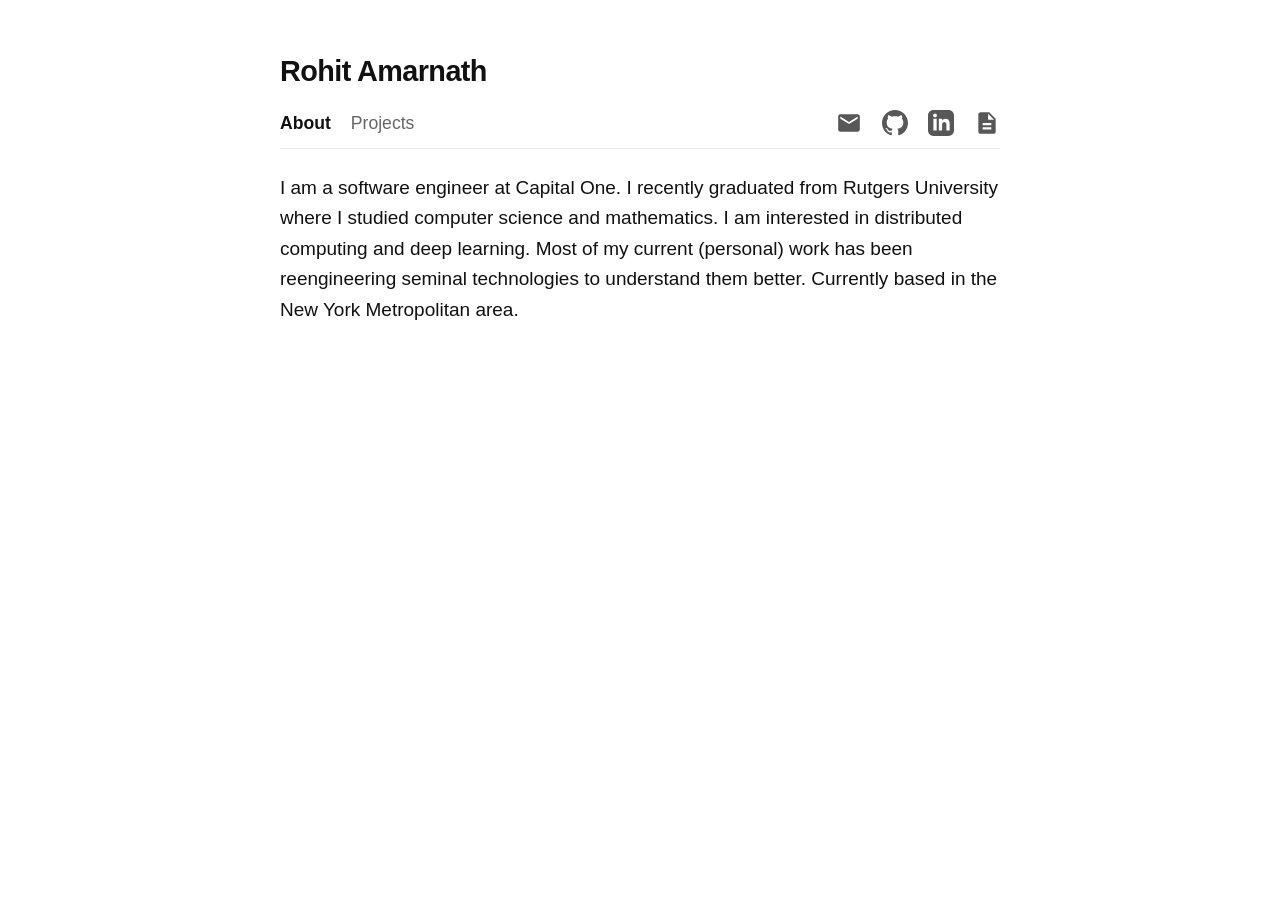
<file: index.html>
<!DOCTYPE html>
<html lang="en">
<head>
    <meta charset="UTF-8">
    <meta name="viewport" content="width=device-width, initial-scale=1.0">
    <title>Rohit Amarnath</title>
    <link rel="stylesheet" href="styles.css">
</head>
<body>

    <header>
        <h1>Rohit Amarnath</h1>
        
        <div class="nav-bar">
            <div class="tabs">
                <button onclick="show('about')" id="btn-about" class="active">About</button>
                <button onclick="show('projects')" id="btn-projects">Projects</button>
            </div>

            <div class="icons">
                <span id="copy-feedback">Email copied</span>

                <button onclick="copyEmail('rohitamar@gmail.com')" aria-label="Copy Email">
                    <svg viewBox="0 0 24 24"><path d="M20 4H4c-1.1 0-1.99.9-1.99 2L2 18c0 1.1.9 2 2 2h16c1.1 0 2-.9 2-2V6c0-1.1-.9-2-2-2zm0 4l-8 5-8-5V6l8 5 8-5v2z"/></svg>
                </button>

                <a href="https://github.com/rohitamar" target="_blank" aria-label="GitHub">
                    <svg viewBox="0 0 24 24"><path d="M12 0c-6.626 0-12 5.373-12 12 0 5.302 3.438 9.8 8.207 11.387.599.111.793-.261.793-.577v-2.234c-3.338.726-4.033-1.416-4.033-1.416-.546-1.387-1.333-1.756-1.333-1.756-1.089-.745.083-.729.083-.729 1.205.084 1.839 1.237 1.839 1.237 1.07 1.834 2.807 1.304 3.492.997.107-.775.418-1.305.762-1.604-2.665-.305-5.467-1.334-5.467-5.931 0-1.311.469-2.381 1.236-3.221-.124-.303-.535-1.524.117-3.176 0 0 1.008-.322 3.301 1.23.957-.266 1.983-.399 3.003-.404 1.02.005 2.047.138 3.006.404 2.291-1.552 3.297-1.23 3.297-1.23.653 1.653.242 2.874.118 3.176.77.84 1.235 1.911 1.235 3.221 0 4.609-2.807 5.624-5.479 5.921.43.372.823 1.102.823 2.222v3.293c0 .319.192.694.801.576 4.765-1.589 8.199-6.086 8.199-11.386 0-6.627-5.373-12-12-12z"/></svg>
                </a>
                
                <a href="https://linkedin.com/in/rohitamar" target="_blank" aria-label="LinkedIn">
                    <svg viewBox="0 0 24 24"><path d="M19 0h-14c-2.761 0-5 2.239-5 5v14c0 2.761 2.239 5 5 5h14c2.762 0 5-2.239 5-5v-14c0-2.761-2.238-5-5-5zm-11 19h-3v-11h3v11zm-1.5-12.268c-.966 0-1.75-.79-1.75-1.764s.784-1.764 1.75-1.764 1.75.79 1.75 1.764-.783 1.764-1.75 1.764zm13.5 12.268h-3v-5.604c0-3.368-4-3.113-4 0v5.604h-3v-11h3v1.765c1.396-2.586 7-2.777 7 2.476v6.759z"/></svg>
                </a>
                
                <a href="/resume.pdf" target="_blank" aria-label="Resume">
                    <svg viewBox="0 0 24 24"><path d="M14 2H6c-1.1 0-1.99.9-1.99 2L4 20c0 1.1.89 2 1.99 2H18c1.1 0 2-.9 2-2V8l-6-6zm2 16H8v-2h8v2zm0-4H8v-2h8v2zm-3-5V3.5L18.5 9H13z"/></svg>
                </a>
            </div>
        </div>
    </header>

    <section id="about" class="active">
        <p>
            I am a software engineer at Capital One. I recently graduated from Rutgers University where I studied computer science and mathematics. I am interested in distributed computing and deep learning. Most of my current (personal) work has been reengineering seminal technologies to understand them better. Currently based in the New York Metropolitan area.
        </p>
    </section>

    <section id="projects">
        <!-- <div class="project-item">
            <div class="project-header">
                <a href="https://github.com/rohitamar/llmcompress" class="project-title">llmcompress</a>
            </div>
            <div class="project-desc">Comparing traditional compression algorithms with an LLM based approach</div>
        </div> -->

        <div class="project-item">
            <div class="project-header">
                <a href="https://github.com/rohitamar/kvstore" class="project-title">kvstore</a>
            </div>
            <div class="project-desc">Distributed cache (key value store). Loosely inspired by <strong>Bitcask</strong></div>
        </div>

        <!-- <div class="project-item">
            <div class="project-header">
                <a href="https://github.com/rohitamar/rlgym" class="project-title">rlgym</a>
            </div>
            <div class="project-desc">Reinforcement learning algorithms on Gymnasium environments</div>
        </div> -->

        <div class="project-item">
            <div class="project-header">
                <a href="https://github.com/rohitamar/simplegrad" class="project-title">simplegrad</a>
            </div>
            <div class="project-desc">Implementation of <strong>torch.autograd</strong></div>
        </div>

        <div class="project-item">
            <div class="project-header">
                <a href="https://github.com/rohitamar/mapreduce" class="project-title">mapreduce</a>
            </div>
            <div class="project-desc">Implementation of the <strong>MapReduce</strong> algorithm with gRPC</div>
        </div>

        <div class="project-item">
            <div class="project-header">
                <a href="https://github.com/rohitamar/hex" class="project-title">Hex</a>
            </div>
            <div class="project-desc"><strong>Monte Carlo Tree Search</strong> and <strong>Minimax</strong> bots for the game of <strong>Hex</strong></div>
        </div>
        
        <div class="project-item">
            <div class="project-header">
                <a href="https://github.com/rohitamar/simplegpt" class="project-title">simplegpt</a>
            </div>
            <div class="project-desc"><strong>N-gram, NPLM, RNN</strong> and <strong>Transformer</strong> based GPTs. Loosely inspired by nanoGPT</div>
        </div>

        <div class="project-item">
            <div class="project-header">
                <a href="https://github.com/rohitamar/ndarray" class="project-title">ndarray</a>
            </div>
            <div class="project-desc">C++ implementation of <strong>numpy.ndarray</strong></div>
        </div>
    </section>

    <script>
        // Tab Switcher
        function show(id) {
            document.querySelectorAll('section').forEach(s => s.classList.remove('active'));
            document.querySelectorAll('.tabs button').forEach(b => b.classList.remove('active'));
            
            document.getElementById(id).classList.add('active');
            document.getElementById('btn-' + id).classList.add('active');
        }

        // Email Copy Logic
        function copyEmail(email) {
            navigator.clipboard.writeText(email).then(() => {
                const feedback = document.getElementById('copy-feedback');
                feedback.classList.add('visible');
                
                // Hide after 2 seconds
                setTimeout(() => {
                    feedback.classList.remove('visible');
                }, 2000);
            });
        }
    </script>

</body>
</html>
</file>
<file: styles.css>
:root {
    --bg-color: #ffffff;
    --text-color: #111111;
    --link-color: #0000ee;
    --meta-color: #666666;
    --font-stack: -apple-system, BlinkMacSystemFont, "Segoe UI", Helvetica, Arial, sans-serif;
    --max-width: 720px; 
}

@media (prefers-color-scheme: dark) {
    :root {
        --bg-color: #111111;
        --text-color: #f0f0f0;
        --link-color: #66b3ff;
        --meta-color: #888888;
    }
}

body {
    background-color: var(--bg-color);
    color: var(--text-color);
    font-family: var(--font-stack);
    font-size: 19px; 
    line-height: 1.6;
    margin: 0;
    padding: 3rem 1.5rem;
    max-width: var(--max-width);
    margin-left: auto;
    margin-right: auto;
}

header {
    margin-bottom: 0; 
    border-bottom: 1px solid #eaeaea;
    padding-bottom: 0.75rem;
}

@media (prefers-color-scheme: dark) {
    header { border-bottom-color: #333; }
}

h1 {
    font-size: 1.8rem;
    font-weight: 700;
    margin: 0 0 1rem 0;
    letter-spacing: -0.02em;
}

/* Nav Container */
.nav-bar {
    display: flex;
    justify-content: space-between;
    align-items: center;
}

/* Tab Buttons */
.tabs {
    display: flex;
    gap: 1.25rem;
    font-size: 1.1rem;
}

.tabs button {
    background: none;
    border: none;
    padding: 0;
    font-family: inherit;
    font-size: inherit;
    cursor: pointer;
    color: var(--meta-color);
    font-weight: 400;
}

.tabs button:hover {
    color: var(--text-color);
    text-decoration: underline;
}

.tabs button.active {
    color: var(--text-color);
    font-weight: 700; 
}

/* Icons Group */
.icons {
    display: flex;
    gap: 1.25rem;
    align-items: center;
    position: relative; /* Needed for tooltip positioning */
}

/* Apply styles to both Links and the Email Button */
.icons a, .icons button {
    color: var(--text-color);
    display: flex;
    opacity: 0.7;
    transition: opacity 0.2s;
    background: none;
    border: none;
    padding: 0;
    cursor: pointer;
}

.icons a:hover, .icons button:hover {
    opacity: 1;
}

.icons svg {
    width: 26px;
    height: 26px;
    fill: currentColor;
}

/* Copy Feedback Tooltip */
#copy-feedback {
    position: absolute;
    right: 100%; /* Push it to the left of the icons */
    margin-right: 1rem;
    font-size: 0.9rem;
    color: var(--meta-color);
    opacity: 0;
    pointer-events: none; /* Allows clicking through it if needed */
    transition: opacity 0.3s ease;
    white-space: nowrap;
}

#copy-feedback.visible {
    opacity: 1;
}

/* SECTIONS */
section { display: none; padding-top: 1.5rem; }
section.active { display: block; }

p { 
    margin-bottom: 1.25rem;
    margin-top: 0; 
}

a.text-link {
    color: var(--text-color);
    text-decoration: underline;
    text-decoration-color: #ccc;
    text-underline-offset: 3px;
}

a.text-link:hover {
    text-decoration-color: var(--text-color);
    background-color: #f0f0f0;
}
@media (prefers-color-scheme: dark) {
    a.text-link:hover { background-color: #222; }
}

/* Project List */
.project-item { margin-bottom: 2.25rem; }

.project-header {
    display: flex;
    flex-direction: column; 
    align-items: flex-start;
    gap: 0.2rem;
    margin-bottom: 0.25rem;
}

.project-title {
    font-size: 1.25rem; 
    font-weight: 700;
    color: var(--text-color);
    text-decoration: none;
}

.project-title:hover { text-decoration: underline; }

.project-desc {
    color: var(--meta-color);
    font-size: 1.05rem; 
    margin-top: 0;
    line-height: 1.5;
}
</file>
